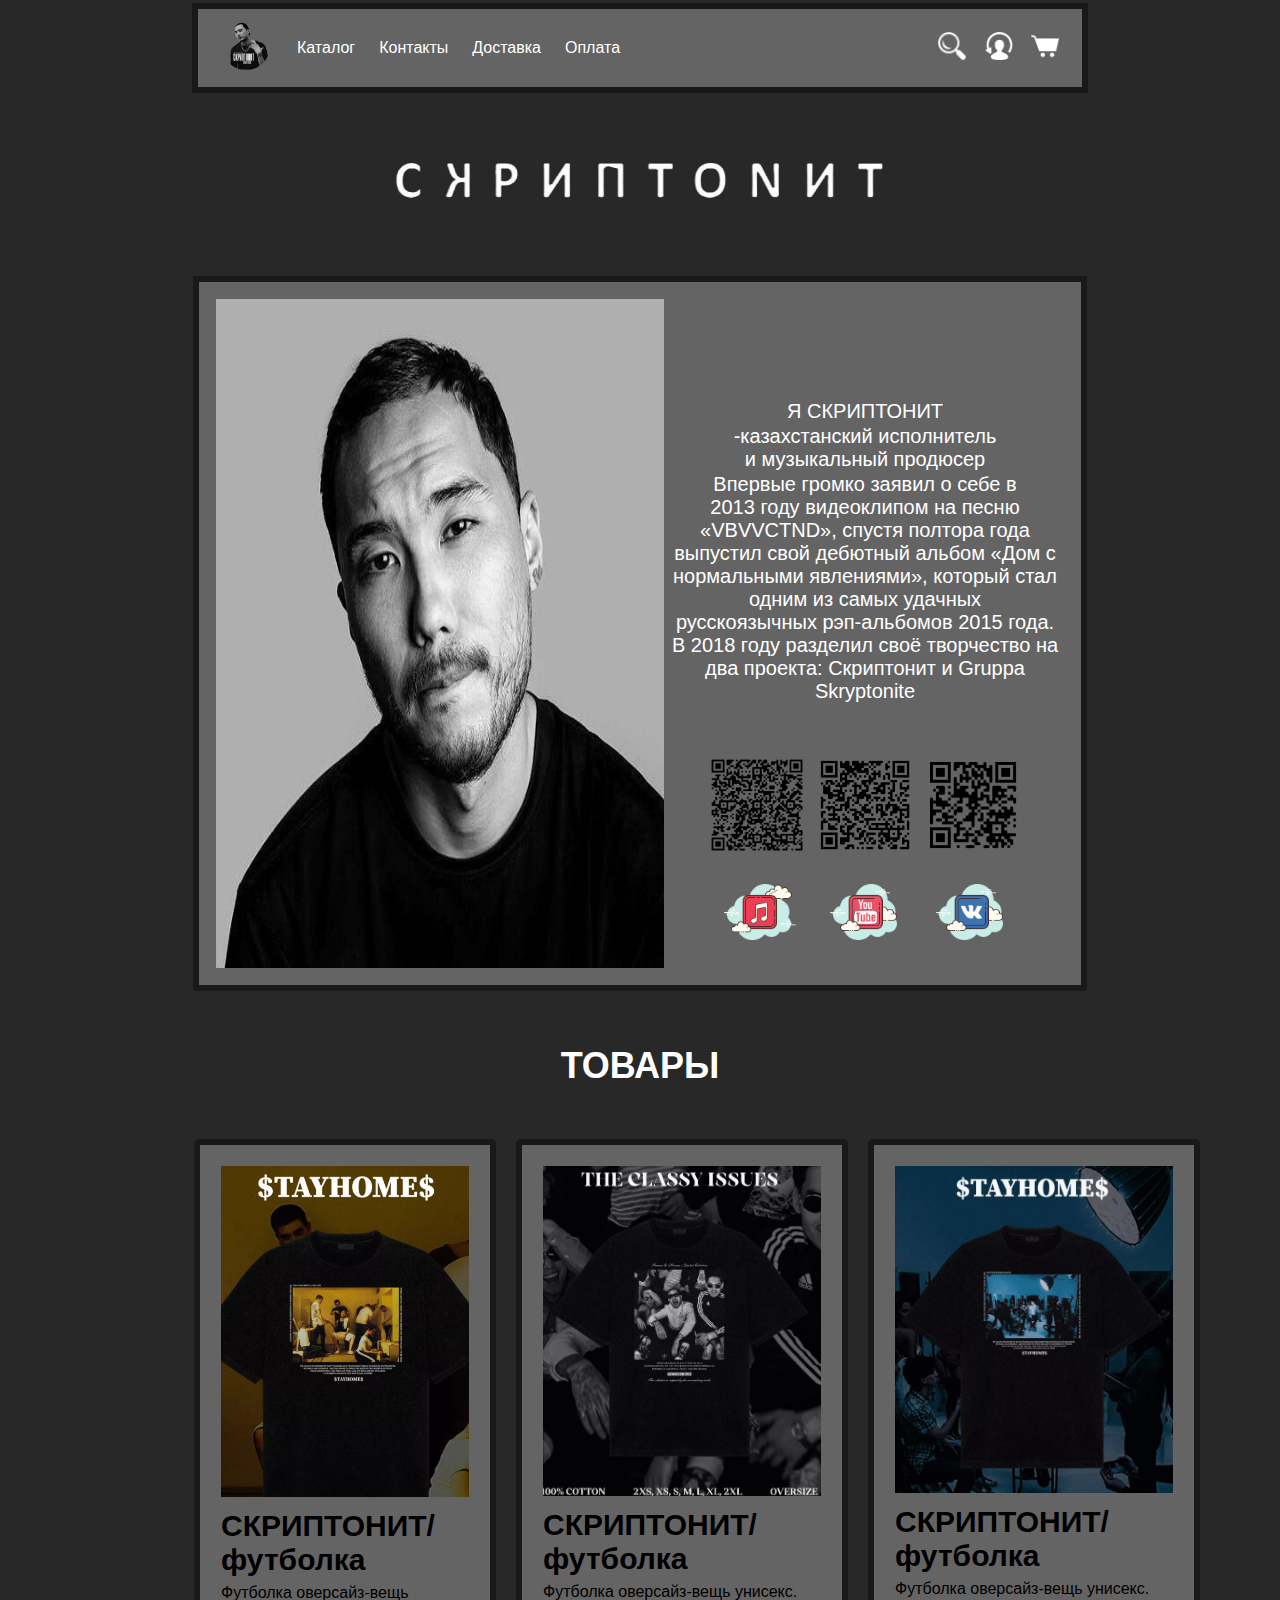
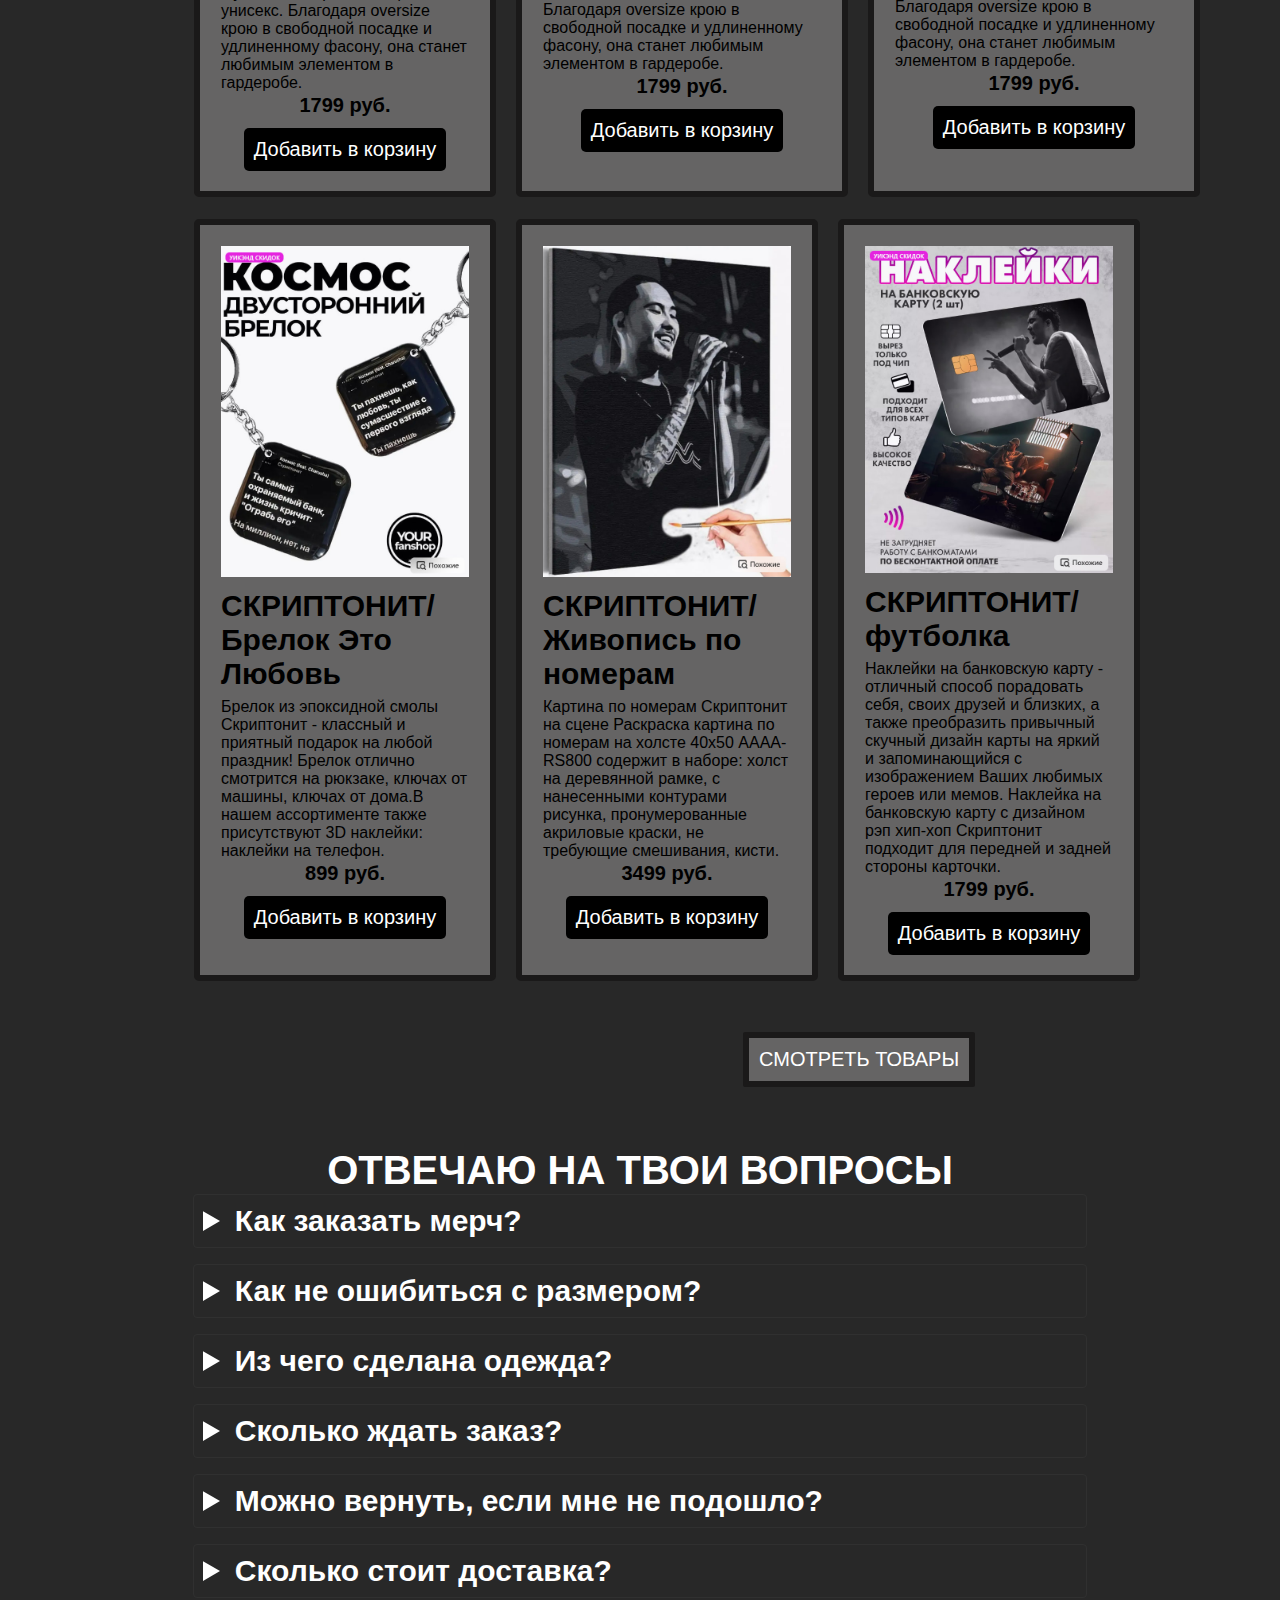
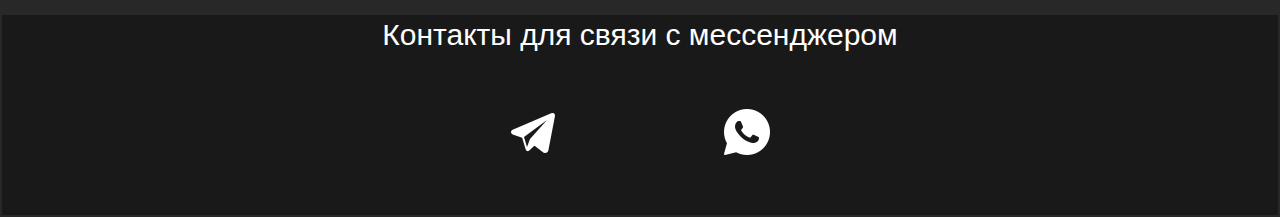
<file: index.html>
<!DOCTYPE html>
<html lang="en">
<head>
    <meta charset="UTF-8">
    <meta name="viewport" content="width=device-width, initial-scale=1.0">
    <title>Document</title>
    <link rel="stylesheet" href="style/style.css">
</head>
<body>
  <header>
    <div class="wrap menu">
      <div class="nav">
        <div class="menu__logo">
          <a href="#">
            <img src="media/photo/ckrip.png" alt="logg">
          </a>
        </div>
        <nav>
          <ul>
            <li><a href="#" class="underline-one">Каталог</a></li>
            <li><a href="#" class="underline-one">Контакты</a></li>
            <li><a href="#" class="underline-one">Доставка</a></li>
            <li><a href="#" class="underline-one">Оплата</a></li>
          </ul>
        </nav>
      </div>
      <div class="icons">
        <a href="#"><img src="media/photo/lypa.png" alt=""></a>
        <a href="#"><img src="media/photo/chel.png" alt=""></a>
        <a href="#"><img src="media/photo/korzina.png" alt=""></a>
      </div>
    </div>

    <div class="wrap main">
          <div class="main__logo">
              <img src="media/photo/ckripka.png" alt="logg">
          </div>
          <div class="main__info">
            <div class="main__about">
              <img src="media/photo/gdd.jpg" alt="gdf">
                <div class="main__about-text"> 
                  <p>Я СКРИПТОНИТ </p>
                  <p>-казахстанский исполнитель и музыкальный продюсер</p>
                  <p> Впервые громко заявил о себе в 2013 году видеоклипом на песню «VBVVCTND», спустя полтора года выпустил свой дебютный альбом «Дом с нормальными явлениями», который стал одним из самых удачных русскоязычных рэп-альбомов 2015 года.
                  В 2018 году разделил своё творчество на два проекта: Скриптонит и Gruppa Skryptonite</p>
                  <div class="main__qr">
                    <a href="https://music.yandex.ru/artist/3246342?from=serp_autoplay&ysclid=m1aox7dc3246180116"><img src="media/photo/qr.png" alt="qr"></a>
                    <a href="https://www.youtube.com/channel/UCO4NT0vVg4VhOl9u3gdfpdg"><img src="media/photo/qr2.png" alt="gr2"></a>
                    <a href="https://vk.com/scriptonite"><img src="media/photo/qr3.png" alt="gr2"></a>
                  </div>
                  <div class="main__icons-qr">
                      <img src="media/photo/music.png" alt="vk">
                      <img src="media/photo/youtube.png" alt="music">
                      <img src="media/photo/vk.png" alt="youtube">
                  </div>
                </div>
              </div>
         </div>   
        </div>
    </div>
  </header>
<section class="wrap best">   
  <h1 class="tovar">ТОВАРЫ</h1>
    <div class="content">
      <div class="product"> 
      <img src="media/photo/tovarf.jpg" alt="Книга"> 
      <h2 class="product-title">СКРИПТОНИТ/футболка</h2> 
      <p class="product-description">Футболка оверсайз-вещь унисекс. Благодаря oversize крою в свободной посадке и удлиненному фасону, она станет любимым элементом в гардеробе.</p> 
      <p class="product-price">1799 руб.</p> 
      <button class="add-to-cart-btn">Добавить в корзину</button> 
    </div>
      <div class="product-one"> 
        <img src="media/photo/tovar2.jpg" alt="Книга"> 
        <h2 class="product-title-one">СКРИПТОНИТ/футболка</h2> 
        <p class="product-description-one">Футболка оверсайз-вещь унисекс. Благодаря oversize крою в свободной посадке и удлиненному фасону, она станет любимым элементом в гардеробе.</p> 
        <p class="product-price-one">1799 руб.</p> 
        <button class="add-to-cart-btn-one">Добавить в корзину</button> 
        </div>
      <div class="product-two"> 
       <img src="media/photo/tovar3.jpg" alt="Книга"> 
        <h2 class="product-title-two">СКРИПТОНИТ/футболка</h2> 
        <p class="product-description-two">Футболка оверсайз-вещь унисекс. Благодаря oversize крою в свободной посадке и удлиненному фасону, она станет любимым элементом в гардеробе.</p> 
        <p class="product-price-two">1799 руб.</p> 
        <button class="add-to-cart-btn-two">Добавить в корзину</button> 
      </div>
    </div>
      <div class="content-two">
        <div class="product-three"> 
          <img src="media/photo/tovar4.jpg" alt="Книга"> 
          <h2 class="product-title">СКРИПТОНИТ/Брелок Это Любовь</h2> 
          <p class="product-description">Брелок из эпоксидной смолы Скриптонит - классный и приятный подарок на любой праздник! Брелок отлично смотрится на рюкзаке, ключах от машины, ключах от дома.В нашем ассортименте также присутствуют 3D наклейки: наклейки на телефон.</p> 
          <p class="product-price">899 руб.</p> 
          <button class="add-to-cart-btn">Добавить в корзину</button> 
        </div>
          <div class="product-fhor"> 
            <img src="media/photo/tovar5.jpg" alt="Книга"> 
            <h2 class="product-title-one">СКРИПТОНИТ/Живопись по номерам</h2> 
            <p class="product-description-one">Картина по номерам Скриптонит на сцене Раскраска картина по номерам на холсте 40х50 AAAA-RS800 содержит в наборе: холст на деревянной рамке, с нанесенными контурами рисунка, пронумерованные акриловые краски, не требующие смешивания, кисти.</p> 
            <p class="product-price-one">3499 руб.</p> 
            <button class="add-to-cart-btn-one">Добавить в корзину</button> 
            </div>
          <div class="product-fith"> 
           <img src="media/photo/tovar6.jpg" alt="Книга"> 
            <h2 class="product-title-two">СКРИПТОНИТ/футболка</h2> 
            <p class="product-description-two">Наклейки на банковскую карту - отличный способ порадовать себя, своих друзей и близких, а также преобразить привычный скучный дизайн карты на яркий и запоминающийся с изображением Ваших любимых героев или мемов. Наклейка на банковскую карту с дизайном рэп хип-хоп Скриптонит подходит для передней и задней стороны карточки.</p> 
            <p class="product-price-two">1799 руб.</p> 
            <button class="add-to-cart-btn-two">Добавить в корзину</button> 
          </div>
      </div>
        <button class="sqearwe">СМОТРЕТЬ ТОВАРЫ</button>
        <h1 class="question">ОТВЕЧАЮ НА ТВОИ ВОПРОСЫ</h1>
        <details>
          <summary>Как заказать мерч?</summary>
          <p>1. Вы можете ознакомиться со списком товаров в этом сообществе в разделе "Каталог"</p>

          <p>2. Если вам что-то понравилось и вы хотите заказать, то вы пишите мне на личную страницу https://t.me/Apeiiin
            
            ЛС у меня открыто, и я не кусаюсь</p>
            
            <p> 3. Далее мы с вами уже в личных сообщениях обсуждаем все ньюансы такие как:
            доставка
            колличество мерча
            какой именно мерч вам нужен
            и проч.</p>
            
            <p>4. Оплату за мерч я беру пред отправкой, после того как вы написали и подтвердили свой заказ, потому что леший его знает мало ли какие делишки проворачиваются на почте.</p>
            
            <p> 5. В случае утери заказа почтой (или их воровства) есть две опции:
            Я отправлю вам этот мерч заново, бесплатно, но(!) с оплатой доставки
            Я верну вам деньги за мерч</p>
        </details>
        <details>
          <summary>Как не ошибиться с размером?</summary>
          <p>Чтобы не ошибиться с размером одежды, можно воспользоваться следующими рекомендациями:

          <p> 1.Узнайте свои параметры в сантиметрах. Основные параметры, которые нужно знать: обхват груди, талии и бёдер, длина рукава, ширина плеч между швами, длина штанин по внутреннему шву, длина стельки обуви.</p>
            
          <p> 2.Пользуйтесь специальными приложениями. Например, EyeFitU, True Fit или MTailor.
            
          <p> 3.Обращайте внимание на линию плеч. В большинстве случаев плечевой шов должен строго соответствовать вашим параметрам и проходить ровно на уровне подмышечной впадины.</p>
            
          <p> 4.Выбирайте правильную длину. Так, рукава должны быть не слишком короткими и не слишком длинными, в идеале — закрывать запястье или на сантиметр длиннее.</p>
            
          <p> 5.Аккуратнее с оверсайзом. В некоторых случаях он может стройнить и создавать нужный силуэт, а в других — искажать пропорции, добавлять ненужный объём и прочее.</p>
        </details>
        <details>
          <summary>Из чего сделана одежда?</summary>
          <p>Футболка с принтом создана из качественного 100% хлопка повышенной плотности 200 грм. Также наша шмотка с картинкой выполнена высококачественной печатью с детальным прокрасом ткани.</p>
        </details>
        <details>
          <summary>Сколько ждать заказ?</summary>
          <p>Для получения точной даты и получения заказа нужно будет предъявить паспорт.
            Совет для отправлений по России: Получайте отправления без документов — паспорта и извещения, по СМС-коду. Для этого придите в отделение Почты России с паспортом и заполните анкету или подключите услугу дистанционно с помощью учетной записи ГосУслуг.
            
            Отследить посылку по России:
            1.на сайте Почты России https://www.pochta.ru/old-tracking
            2.в приложении "Почта России" для iPhone / Android
            </p>
        </details>
        <details>
          <summary>Можно вернуть, если мне не подошло?</summary>
          <p>Да, конечно. Но есть нюансы:</p>
          <p>1.Напишите в нашу поддержку и сфотографируйте товар с каждой стороны , чтобы мы убедились , что товар без брака.</p>
          <p>2.Товар можно вернуть в течении 14 дней.</p>
          <p>3.После того, как товар вернется на склад и мы убедимся в целостности товара, мы вернем ваши средства на карту.</p>
        </details>
        <details>
          <summary>Сколько стоит доставка?</summary>
          <p>Все зависит в какой город поедет ваш заказ. Вы можете выбрать способ доставки: Почта России, СДЭК, Яндекс доставка. </p>
          <p>В среднем от 250 рублей.</p>
        </details>
</section>

<footer>
  <div class="fottteer"><p>Контакты для связи с мессенджером</p></div>
  <div class="icon">
    <a href="#"><img src="media/photo/tg.png" alt="tg"></a>
    <a href="#"><img src="media/photo/wap .png" alt="wap"></a>
  </div>
</footer>
</body>
</html>
</file>
<file: style/style.css>
*{
  margin: 0px; 
  padding: 0px;
  box-sizing: border-box;
  border: 1px solid rgba(0, 0, 0, 0);
}

body{
    background-color:#282828;
    font-family: 'Franklin Gothic Medium', 'Arial Narrow', Arial, sans-serif;
}

.wrap{
    width: 70vw;
    margin: 0 auto;
}

.menu {
    background-color: #656464;
    border-color: #1a1919;
    border-width: 6px;
    color: #ffffff;
    display: flex;
    justify-content: space-between;
    align-items: center;
    padding: 10px 20px;
}

.nav, .nav ul{
    display: flex;
}

.nav{
    align-items: center;
}

.nav ul li{
    list-style: none;
    margin-left: 20px;
}

.nav ul li a{
    color: #fff;
    text-decoration: none;

}

.icons a img{
    width: 30px;
    margin-left: 10px;
}

.menu__logo a img{
    width:50px;
    height: 50px;
}
.main__logo{
    text-align: center;
    margin-top: 50px;
}
.main__info{
    background-color: #656464;
    border-color: #1a1919;
    border-width: 6px;
    margin-top: 50px;
    padding: 15px;
}
.main__about{
    display: flex;
    flex-direction: row;
}
.main__about img{
    width: 450px ;
    text-align: center;

}
.main__about-text {
   text-align: center;
   color: #fff;
   margin-top: 100px;
   font-size: 20px;
}

.main__qr a img{
    width: 100px;
    margin-top: 50px;
}
.main__icons-qr img{
    width: 80px;
    margin: 10px;
    
}

.tovar {
    font-size: 40px;
    color: #fff;
    margin-top: 50px;
    text-align: center;
    margin-bottom: 30px;
    font-size: 36px;
}

.content  {
    display: flex; 
    justify-content: center; 
    gap: 20px;
    justify-content: space-between;
}

.product { 
    display: flex; 
    flex-direction: column; 
    align-items: center; 
    padding: 20px; 
    border-width: 6px;
    border-radius: 5px; 
    width: 400px; 
    background-color: #656464;
    border-color: #1a1919;
    margin-top: 20px;
  } 
   
  .product img { 
    width: 250px;
  } 
   
  .product-title { 
    font-size: 30px; 
    margin-top: 10px; 
    margin-bottom: 5px; 
  } 
   
  .product-description p { 
    font-size: 10px; 
    margin-bottom: 10px; 
  } 
   
  .product-price { 
    font-size: 20px; 
    font-weight: bold; 
    margin-bottom: 10px; 
  } 
   
  .add-to-cart-btn { 
    background-color: #000000; 
    color: rgb(255, 255, 255); 
    border: none; 
    border-radius: 5px; 
    padding: 10px; 
    cursor: pointer; 
    font-size: 20px; 
  } 
   
  .add-to-cart-btn:hover { 
    background-color: #000000; 
  }

  .product-one { 
    display: flex; 
    flex-direction: column; 
    align-items: center; 
    padding: 20px; 
    border-width: 6px;
    border-radius: 5px; 
    width: 400px; 
    background-color: #656464;
    border-color: #1a1919;
    margin-top: 20px;
  } 
   
  .product-one img { 
    width: 280px;
  } 
   
  .product-title-one { 
    font-size: 30px; 
    margin-top: 10px; 
    margin-bottom: 5px; 
  } 
   
  .product-description-one p { 
    font-size: 10px; 
    margin-bottom: 10px; 
  } 
   
  .product-price-one { 
    font-size: 20px; 
    font-weight: bold; 
    margin-bottom: 10px; 
  } 
   
  .add-to-cart-btn-one { 
    background-color: #000000; 
    color: rgb(255, 255, 255); 
    border: none; 
    border-radius: 5px; 
    padding: 10px; 
    cursor: pointer; 
    font-size: 20px; 
  } 
   
  .add-to-cart-btn-one { 
    background-color: #000000; 
  }

  .product-two { 
    display: flex; 
    flex-direction: column; 
    align-items: center; 
    padding: 20px; 
    border-width: 6px;
    border-radius: 5px; 
    width: 400px; 
    background-color: #656464;
    border-color: #1a1919;
    margin-top: 20px;
  } 
   
  .product-two img { 
    width: 280px;
  } 
   
  .product-title-two { 
    font-size: 30px; 
    margin-top: 10px; 
    margin-bottom: 5px; 
  } 
   
  .product-description-two p { 
    font-size: 10px; 
    margin-bottom: 10px; 
  } 
   
  .product-price-two { 
    font-size: 20px; 
    font-weight: bold; 
    margin-bottom: 10px; 
  } 
   
  .add-to-cart-btn-two { 
    background-color: #000000; 
    color: rgb(255, 255, 255); 
    border: none; 
    border-radius: 5px; 
    padding: 10px; 
    cursor: pointer; 
    font-size: 20px; 
  } 
   
  .add-to-cart-btn-two { 
    background-color: #000000; 
  }
  .content-two{
    display: flex; 
    justify-content: center; 
    gap: 20px;
    justify-content: space-between;
  }
  .product-three { 
    display: flex; 
    flex-direction: column; 
    align-items: center; 
    padding: 20px; 
    border-width: 6px;
    border-radius: 5px; 
    width: 400px; 
    background-color: #656464;
    border-color: #1a1919;
    margin-top: 20px;
  } 
   
  .product-three img { 
    width: 250px;
  } 
   
  .product-title-three { 
    font-size: 30px; 
    margin-top: 10px; 
    margin-bottom: 5px; 
  } 
   
  .product-description-three p { 
    font-size: 10px; 
    margin-bottom: 10px; 
  } 
   
  .product-price-three { 
    font-size: 20px; 
    font-weight: bold; 
    margin-bottom: 10px; 
  } 
   
  .add-to-cart-btn-three { 
    background-color: #000000; 
    color: rgb(255, 255, 255); 
    border: none; 
    border-radius: 5px; 
    padding: 10px; 
    cursor: pointer; 
    font-size: 20px; 
  } 
   
  .add-to-cart-btn-three:hover { 
    background-color: #000000; 
  }
.product-fhor { 
    display: flex; 
    flex-direction: column; 
    align-items: center; 
    padding: 20px; 
    border-width: 6px;
    border-radius: 5px; 
    width: 400px; 
    background-color: #656464;
    border-color: #1a1919;
    margin-top: 20px;
  } 
   
  .product-fhor img { 
    width: 250px;
  } 
   
  .product-title-fhor { 
    font-size: 30px; 
    margin-top: 10px; 
    margin-bottom: 5px; 
  } 
   
  .product-description-fhor p { 
    font-size: 10px; 
    margin-bottom: 10px; 
  } 
   
  .product-price-fhor { 
    font-size: 20px; 
    font-weight: bold; 
    margin-bottom: 10px; 
  } 
   
  .add-to-cart-btn-fhor { 
    background-color: #000000; 
    color: rgb(255, 255, 255); 
    border: none; 
    border-radius: 5px; 
    padding: 10px; 
    cursor: pointer; 
    font-size: 20px; 
  } 
   
  .add-to-cart-btn-fhor:hover { 
    background-color: #000000; 
  }
  .product-fith { 
    display: flex; 
    flex-direction: column; 
    align-items: center; 
    padding: 20px; 
    border-width: 6px;
    border-radius: 5px; 
    width: 400px; 
    background-color: #656464;
    border-color: #1a1919;
    margin-top: 20px;
  } 
   
  .product-fith img { 
    width: 250px;
  } 
   
  .product-title-fith { 
    font-size: 30px; 
    margin-top: 10px; 
    margin-bottom: 5px; 
  } 
   
  .product-description-fithr p { 
    font-size: 10px; 
    margin-bottom: 10px; 
  } 
   
  .product-price-fith { 
    font-size: 20px; 
    font-weight: bold; 
    margin-bottom: 10px; 
  } 
   
  .add-to-cart-btn-fith { 
    background-color: #000000; 
    color: rgb(255, 255, 255); 
    border: none; 
    border-radius: 5px; 
    padding: 10px; 
    cursor: pointer; 
    font-size: 20px; 
  } 
   
  .add-to-cart-btn-fith:hover { 
    background-color: #000000; 
  }
  .sqearwe{
        background-color: #656464; 
        border-color: #1a1919;
        border-width: 6px;
        color: rgb(255, 255, 255); 
        border-radius: 2px; 
        padding: 10px; 
        cursor: pointer; 
        font-size: 20px;
        margin-top: 50px;
        margin-left: 550px;
  }
  .question{
    text-align: center;
    font-size: 40px;
    color: #fff;
    margin-top: 60px;
  }
  .faq {
    width: 80%;
    margin: 0 auto;
  }
   
  details {
    background-color: #f9f9f900;
    border: 1px solid #303030;
    border-radius: 4px;
    padding: 0.5em;
    margin-bottom: 1em;
    color: #fff;
  }
   
  summary {
    font-weight: bold;
    cursor: pointer;
    color: #fff;
    font-size: 30px;
  }
   
  details[open] {
    background-color: rgba(0, 0, 0, 0);
    color: #fff;
    font-size: 20px;
  }
  .underline-one {
    color: #f1f1f1; 
      position: relative;
      cursor: pointer;
      text-decoration: none; 
  }
  .underline-one:after {
    content: "";
      display: block;
      position: absolute;
      right: 0;
      bottom: -3px;
      width: 0;
      height: 2px; 
      background-color: black; 
      transition: width 0.5s; 
  }
  
  .underline-one:hover:after {
    content: "";
      width: 100%;
      display: block;
      position: absolute;
      left: 0;
      bottom: -3px;
      height: 2px; 
      background-color: rgb(152, 152, 152); 
      transition: width 0.5s; 
  }

 footer{
  background-color: #1a1919;
  height: 200px;
 }

 .fottteer{
  color: #fff;
  text-align: center;
  font-size: 30px;
 }
  .icon {
    color: #f1f1f1;
    text-align: center;
    display:flex;
    justify-content: center;
    text-align: center;
    margin-top: 50px;
    gap: 160px;
 }
</file>
